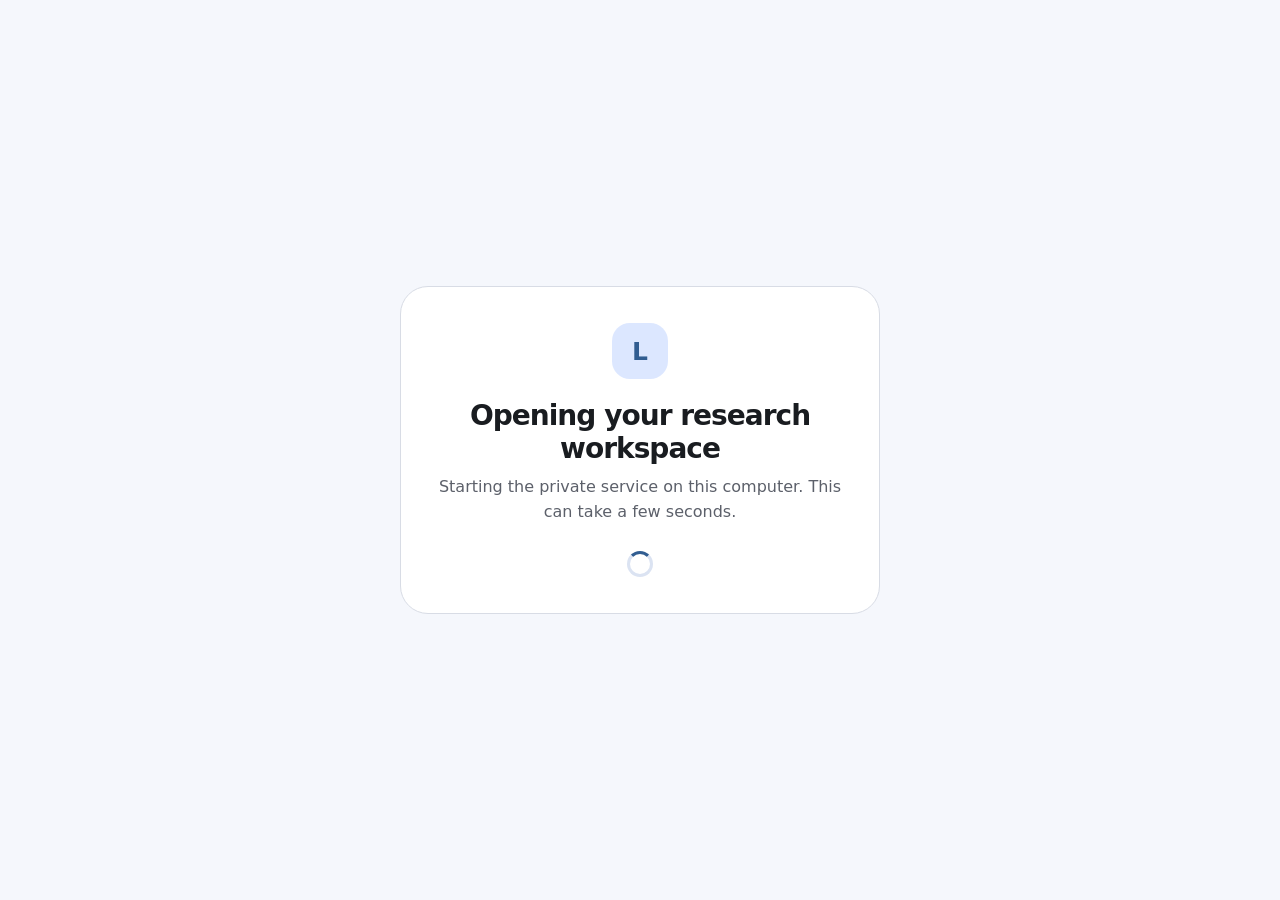
<file: desktop-ui/index.html>
<!doctype html>
<html lang="en" data-theme="system">
  <head>
    <meta charset="utf-8" />
    <meta name="viewport" content="width=device-width, initial-scale=1" />
    <meta name="theme-color" content="#f5f7fc" />
    <title>LightWeightRAG</title>
    <style>
      :root {
        color-scheme: light dark;
        font-family: Inter, "Segoe UI", system-ui, sans-serif;
        background: #f5f7fc;
        color: #191c20;
      }
      @media (prefers-color-scheme: dark) {
        :root { background: #111418; color: #e2e2e6; }
        .surface { background: #1b1f24; border-color: #414750; }
        .mark { background: #354d72; color: #d8e2ff; }
        .muted { color: #c2c6d0; }
      }
      * { box-sizing: border-box; }
      body { min-height: 100vh; margin: 0; display: grid; place-items: center; padding: 24px; }
      .surface { width: min(100%, 480px); padding: 36px; border: 1px solid #d8dce5; border-radius: 28px; background: #fff; text-align: center; }
      .mark { width: 56px; height: 56px; display: grid; place-items: center; margin: 0 auto 20px; border-radius: 18px; background: #dce7ff; color: #315d91; font-size: 25px; font-weight: 700; }
      h1 { margin: 0; font-size: clamp(22px, 4vw, 28px); letter-spacing: -.035em; }
      .muted { margin: 10px 0 0; color: #5c606a; line-height: 1.55; }
      .spinner { width: 26px; height: 26px; margin: 26px auto 0; border: 3px solid #dbe3f2; border-top-color: #315d91; border-radius: 50%; animation: spin .9s linear infinite; }
      .help { margin-top: 22px; font-size: 13px; }
      [hidden] { display: none !important; }
      @keyframes spin { to { transform: rotate(360deg); } }
      @media (prefers-reduced-motion: reduce) { .spinner { animation: none; } }
    </style>
  </head>
  <body>
    <main class="surface" aria-live="polite">
      <div class="mark" aria-hidden="true">L</div>
      <h1 data-startup-title>Opening your research workspace</h1>
      <p class="muted" data-startup-message>Starting the private service on this computer. This can take a few seconds.</p>
      <div class="spinner" data-startup-spinner role="progressbar" aria-label="Starting LightWeightRAG"></div>
      <p class="muted help" data-startup-help hidden>Try closing and reopening the app. If the problem continues, contact the person who provided LightWeightRAG.</p>
    </main>
  </body>
</html>
</file>
